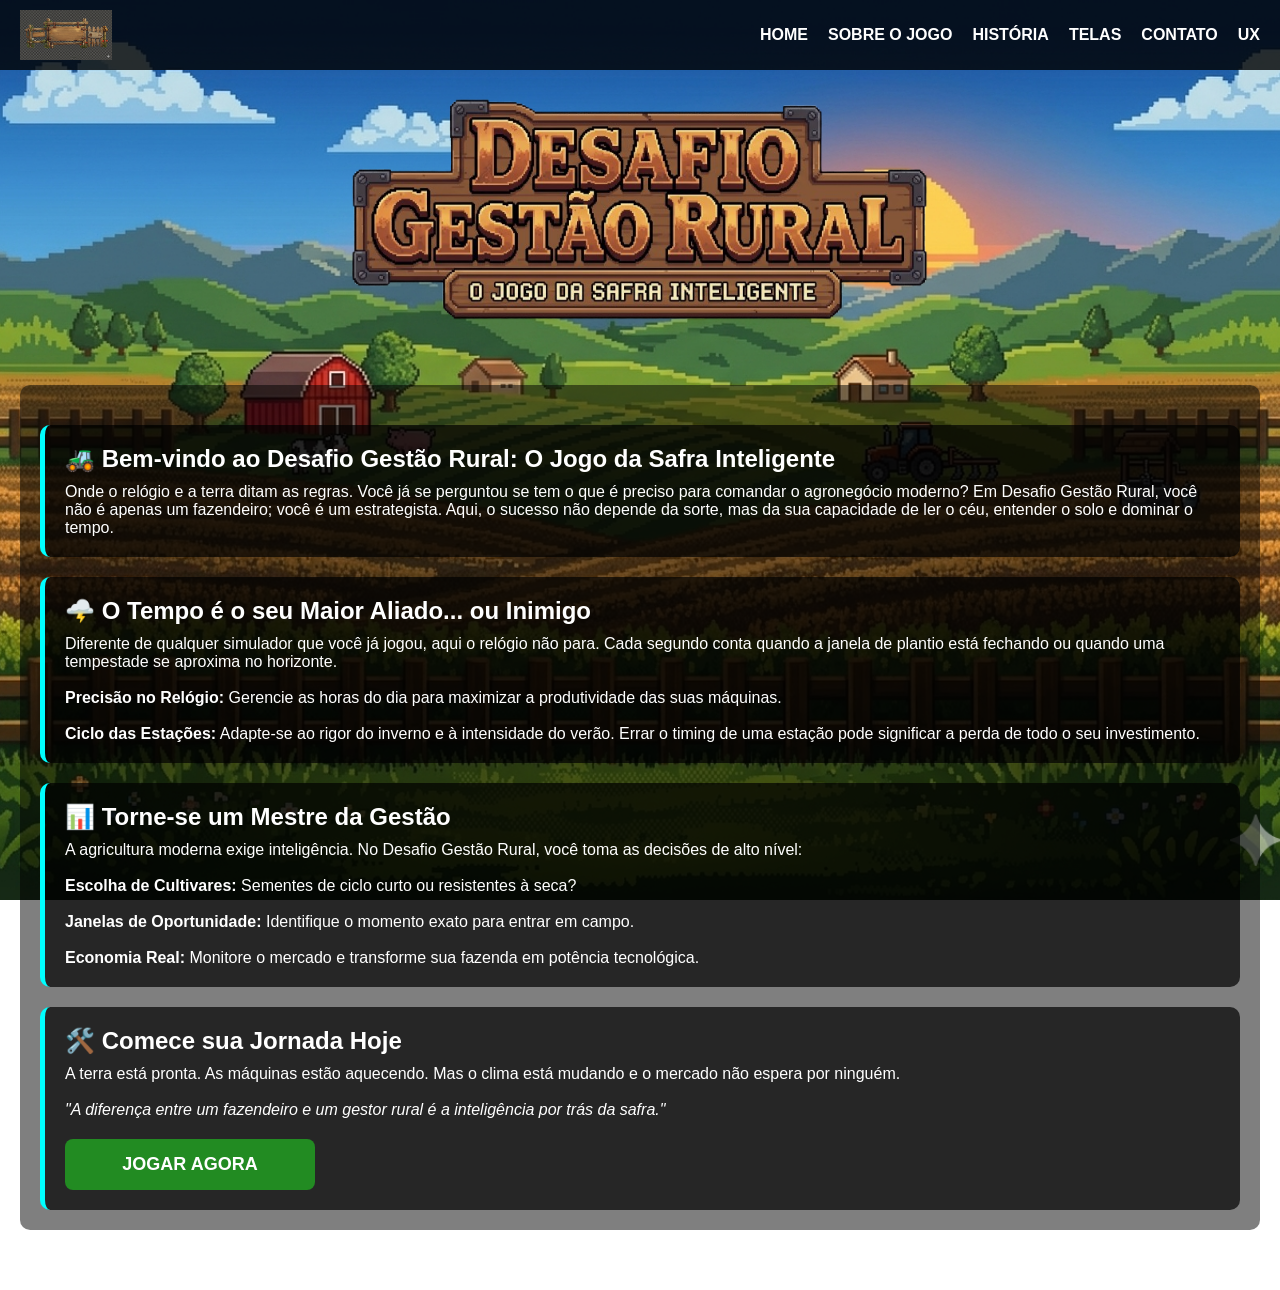
<file: index.html>
<!DOCTYPE html>
<html lang="pt-br">
<head>
    <meta charset="UTF-8">
    <meta name="viewport" content="width=device-width, initial-scale=1.0">
    <title>Home - Tech Academy</title>
    <link rel="stylesheet" href="style.css">
</head>
<body>

<header>
    <img src="imagens/menu.png" alt="Logo" class="menu-img">

    <!-- BOTÃO MOBILE -->
    <div class="menu-toggle" onclick="toggleMenu()">☰</div>

    <nav id="menu">
        <ul>
            <li><a href="index.html">HOME</a></li>
            <li><a href="sobre.html">SOBRE O JOGO</a></li>
            <li><a href="historia.html">HISTÓRIA</a></li>
            <li><a href="telas.html">TELAS</a></li>
            <li><a href="contato.html">CONTATO</a></li>
            <li><a href="ux.html">UX</a></li>
        </ul>
    </nav>
</header>

<main>

    <!-- BANNER -->
    <div class="banner">
        <img src="imagens/logo.png" alt="Logo do site" class="banner-img">
    </div>

    <section>

        <div class="box">
            <h2>🚜 Bem-vindo ao Desafio Gestão Rural: O Jogo da Safra Inteligente</h2>
            <p>
                Onde o relógio e a terra ditam as regras.
                Você já se perguntou se tem o que é preciso para comandar o agronegócio moderno?
                Em Desafio Gestão Rural, você não é apenas um fazendeiro; você é um estrategista.
                Aqui, o sucesso não depende da sorte, mas da sua capacidade de ler o céu, entender o solo e dominar o tempo.
            </p>
        </div>

        <div class="box">
            <h2>🌩️ O Tempo é o seu Maior Aliado... ou Inimigo</h2>
            <p>
                Diferente de qualquer simulador que você já jogou, aqui o relógio não para.
                Cada segundo conta quando a janela de plantio está fechando ou quando uma tempestade se aproxima no horizonte.
                <br><br>
                <strong>Precisão no Relógio:</strong> Gerencie as horas do dia para maximizar a produtividade das suas máquinas.
                <br><br>
                <strong>Ciclo das Estações:</strong> Adapte-se ao rigor do inverno e à intensidade do verão.
                Errar o timing de uma estação pode significar a perda de todo o seu investimento.
            </p>
        </div>

        <div class="box">
            <h2>📊 Torne-se um Mestre da Gestão</h2>
            <p>
                A agricultura moderna exige inteligência. No Desafio Gestão Rural, você toma as decisões de alto nível:
                <br><br>
                <strong>Escolha de Cultivares:</strong> Sementes de ciclo curto ou resistentes à seca?
                <br><br>
                <strong>Janelas de Oportunidade:</strong> Identifique o momento exato para entrar em campo.
                <br><br>
                <strong>Economia Real:</strong> Monitore o mercado e transforme sua fazenda em potência tecnológica.
            </p>
        </div>

        <div class="box">
            <h2>🛠️ Comece sua Jornada Hoje</h2>
            <p>
                A terra está pronta. As máquinas estão aquecendo.
                Mas o clima está mudando e o mercado não espera por ninguém.
                <br><br>
                <em>"A diferença entre um fazendeiro e um gestor rural é a inteligência por trás da safra."</em>
            </p>

            <!-- BOTÃO -->
            <button class="btn-jogar">JOGAR AGORA</button>
        </div>

    </section>

</main>
<script>
/* MENU MOBILE */
function toggleMenu() {
    document.getElementById("menu").classList.toggle("active");
}
</script>

</body>
</html>
</file>
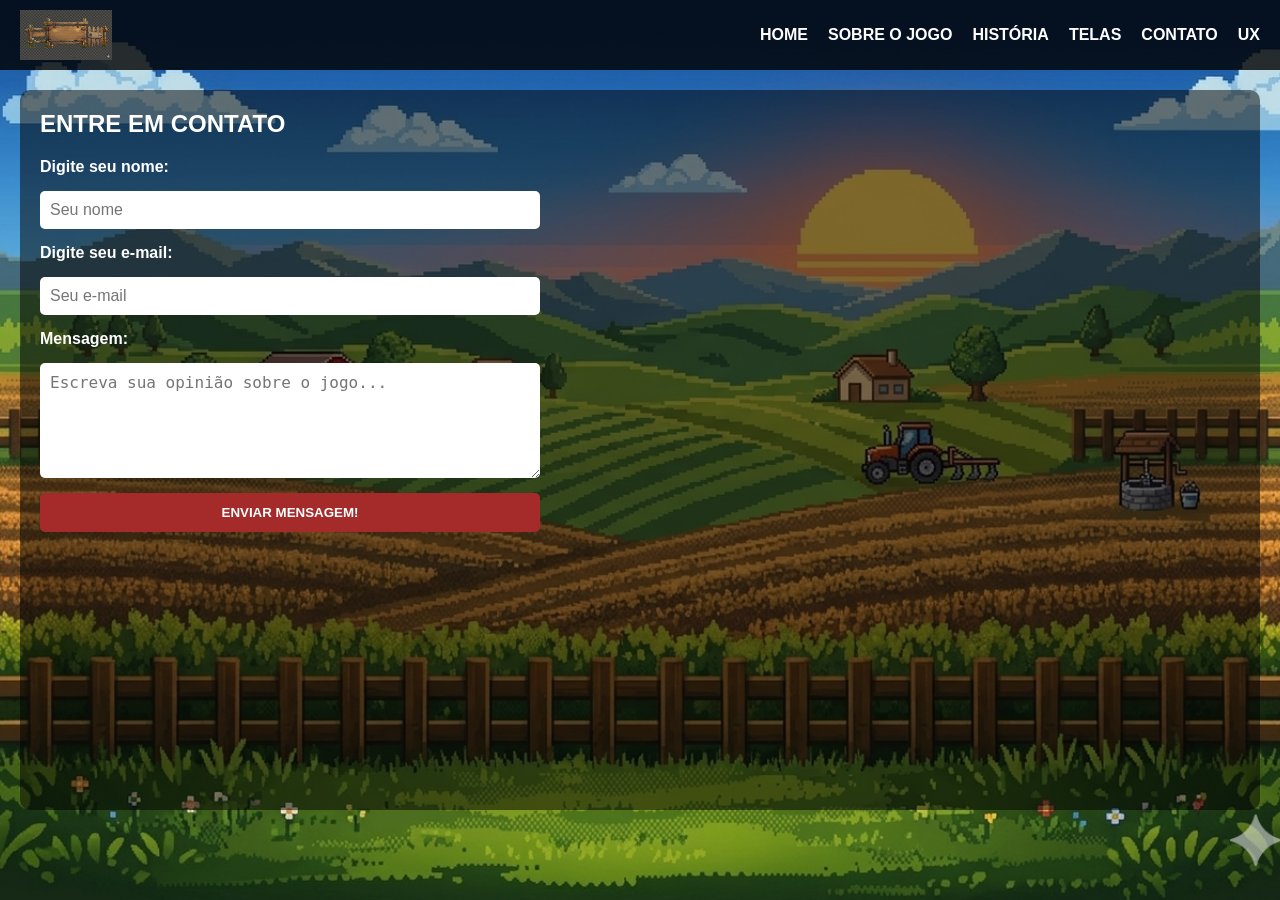
<file: contato.html>
<!DOCTYPE html>
<html lang="pt-br">
<head>
    <meta charset="UTF-8">
    <meta name="viewport" content="width=device-width, initial-scale=1.0">
    <title>Contato - Tech Academy</title>
    <link rel="stylesheet" href="style.css">
</head>
<body>

<header>
    <img src="imagens/menu.png" alt="Logo" class="menu-img">

    <div class="menu-toggle" onclick="toggleMenu()">☰</div>

    <nav id="menu">
        <ul>
            <li><a href="index.html">HOME</a></li>
            <li><a href="sobre.html">SOBRE O JOGO</a></li>
            <li><a href="historia.html">HISTÓRIA</a></li>
            <li><a href="telas.html">TELAS</a></li>
            <li><a href="contato.html">CONTATO</a></li>
            <li><a href="ux.html">UX</a></li>
        </ul>
    </nav>
</header>

<main>
    <section>
        <h1>ENTRE EM CONTATO</h1>

        <form id="form-contato" class="form-contato"
              action="https://formspree.io/f/xgorzkvp"
              method="POST">

            <label>Digite seu nome:</label>
            <input type="text" name="nome" placeholder="Seu nome" required>

            <label>Digite seu e-mail:</label>
            <input type="email" name="email" placeholder="Seu e-mail" required>

            <label>Mensagem:</label>
            <textarea name="mensagem" placeholder="Escreva sua opinião sobre o jogo..." rows="5" required></textarea>

            <button type="submit">ENVIAR MENSAGEM!</button>

        </form>

        <!-- Mensagem de sucesso -->
        <p id="mensagem-sucesso" style="display:none; margin-top:15px; color:lightgreen;">
            ✅ Mensagem enviada com sucesso!
        </p>

    </section>
</main>

<script>
/* MENU MOBILE */
function toggleMenu() {
    document.getElementById("menu").classList.toggle("active");
}

/* ENVIO DO FORMULÁRIO */
const form = document.getElementById("form-contato");
const mensagem = document.getElementById("mensagem-sucesso");

form.addEventListener("submit", async function(event) {
    event.preventDefault();

    const dados = new FormData(form);

    const resposta = await fetch(form.action, {
        method: form.method,
        body: dados,
        headers: {
            'Accept': 'application/json'
        }
    });

    if (resposta.ok) {
        form.reset();
        mensagem.style.display = "block";
    } else {
        alert("Erro ao enviar. Tente novamente.");
    }
});
</script>

</body>
</html>
</file>
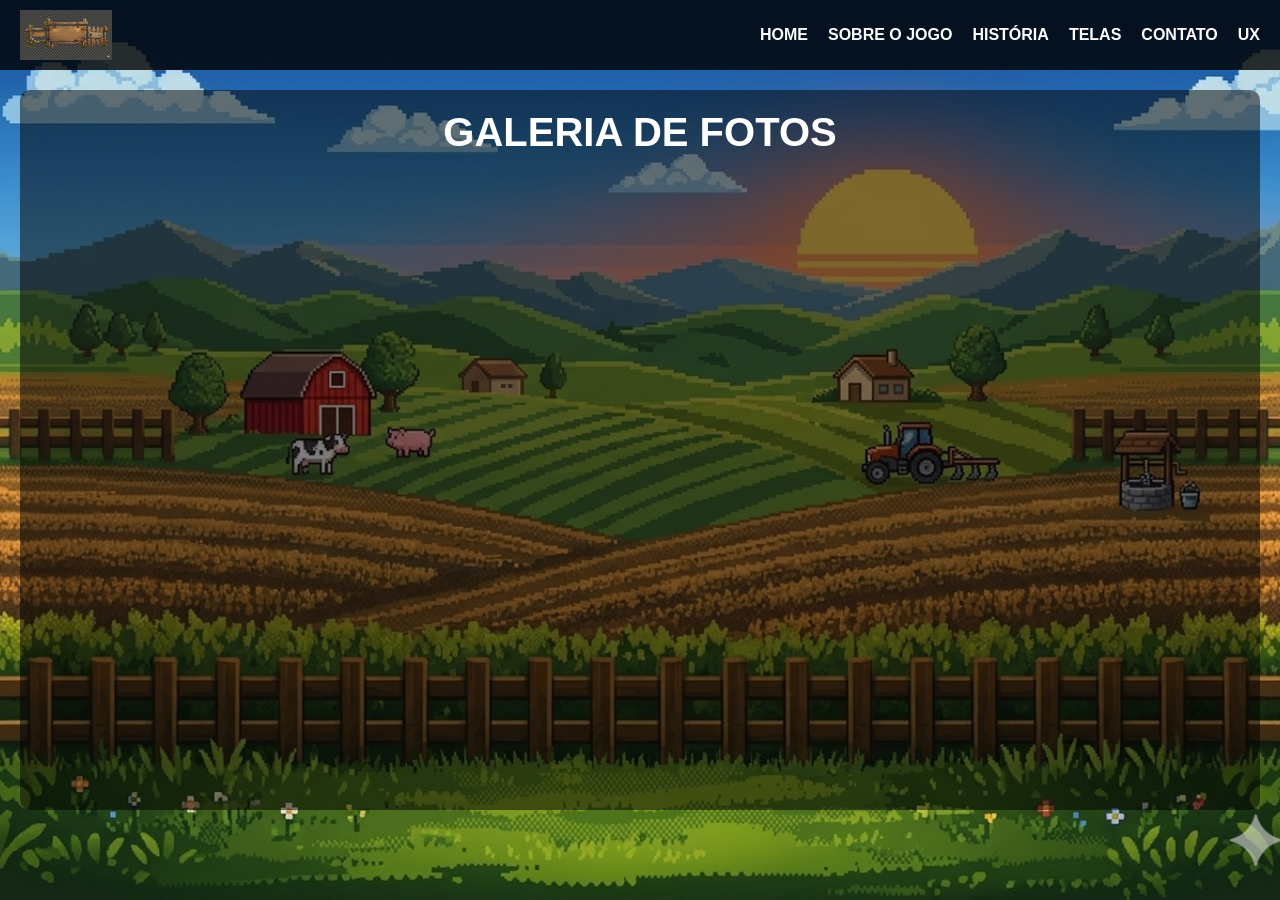
<file: historia.html>
<!DOCTYPE html>
<html lang="pt-br">
<head>
    <meta charset="UTF-8">
    <meta name="viewport" content="width=device-width, initial-scale=1.0">
    <title>História</title>
    <link rel="stylesheet" href="style.css">
</head>
<body>

<header>
    <img src="imagens/menu.png" alt="Logo" class="menu-img">

    <div class="menu-toggle" onclick="toggleMenu()">☰</div>

    <nav id="menu">
        <ul>
            <li><a href="index.html">HOME</a></li>
            <li><a href="sobre.html">SOBRE O JOGO</a></li>
            <li><a href="historia.html">HISTÓRIA</a></li>
            <li><a href="telas.html">TELAS</a></li>
            <li><a href="contato.html">CONTATO</a></li>
            <li><a href="ux.html">UX</a></li>
        </ul>
    </nav>
</header>

<main>
    <section>

        <h1 class="titulo-galeria">GALERIA DE FOTOS</h1>

        <div class="galeria">

            <img src="imagens/geada.png" class="slide s1">
            <img src="imagens/seca.png" class="slide s2">
            <img src="imagens/chuva.png" class="slide s3">
            <img src="imagens/malesprit.png" class="slide s4">
            <img src="imagens/femalesprit.png" class="slide s5">

        </div>

    </section>
</main>

<script>
function toggleMenu() {
    document.getElementById("menu").classList.toggle("active");
}
</script>

</body>
</html>
</file>
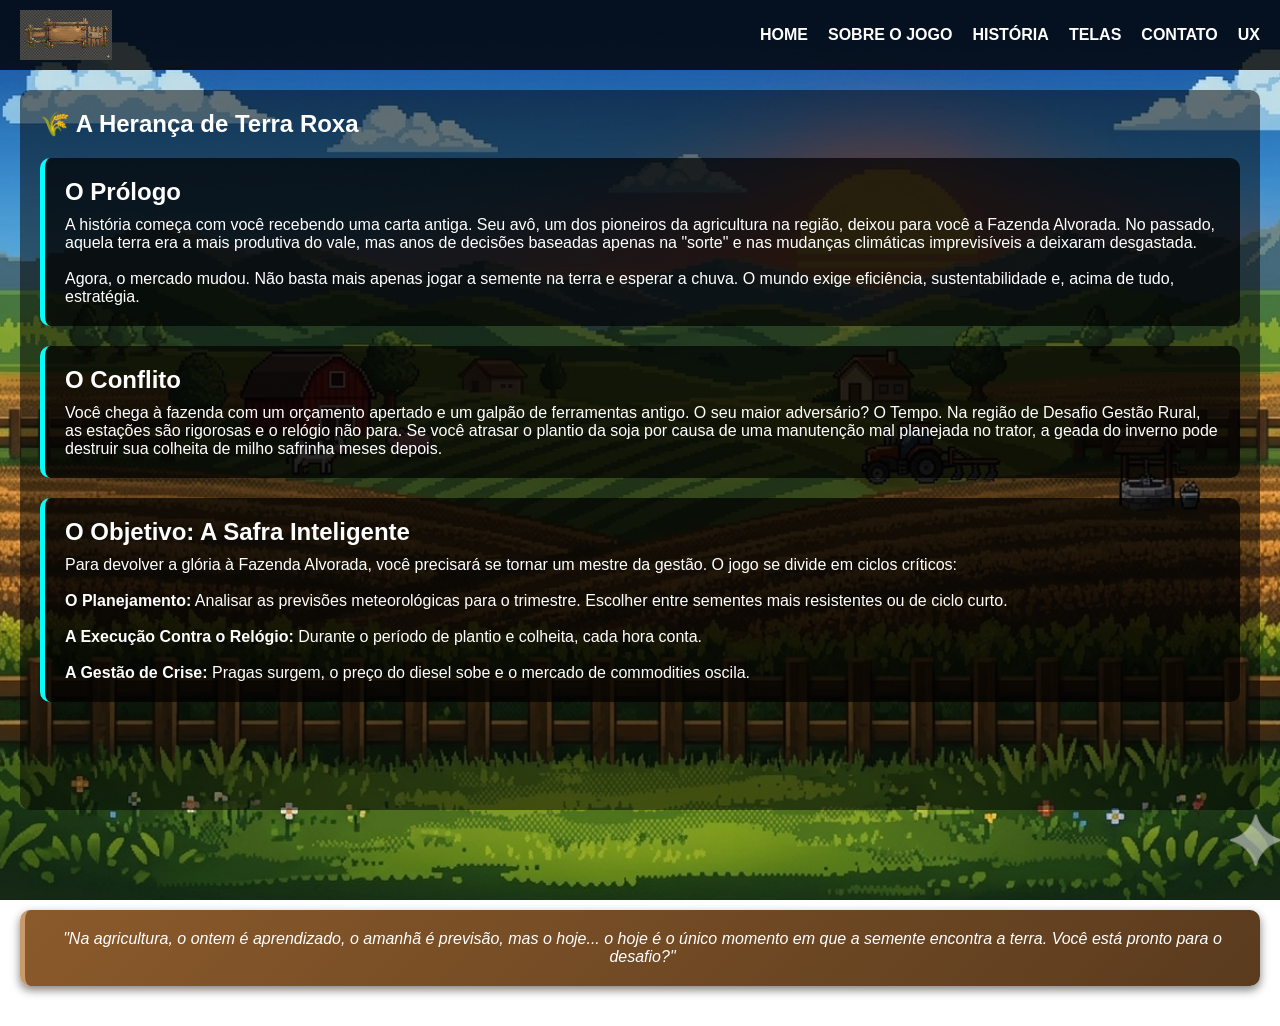
<file: sobre.html>
<!DOCTYPE html>
<html lang="pt-br">
<head>
    <meta charset="UTF-8">
    <meta name="viewport" content="width=device-width, initial-scale=1.0">
    <title>Sobre o Jogo</title>
    <link rel="stylesheet" href="style.css">
</head>
<body>

<header>
    <img src="imagens/menu.png" alt="Logo" class="menu-img">

    <div class="menu-toggle" onclick="toggleMenu()">☰</div>

    <nav id="menu">
        <ul>
            <li><a href="index.html">HOME</a></li>
            <li><a href="sobre.html">SOBRE O JOGO</a></li>
            <li><a href="historia.html">HISTÓRIA</a></li>
            <li><a href="telas.html">TELAS</a></li>
            <li><a href="contato.html">CONTATO</a></li>
            <li><a href="ux.html">UX</a></li>
        </ul>
    </nav>
</header>

<main>
    <section>

    <h1>🌾 A Herança de Terra Roxa</h1>

    <div class="box">
        <h2>O Prólogo</h2>
        <p>
            A história começa com você recebendo uma carta antiga. Seu avô, um dos pioneiros da agricultura na região,
            deixou para você a Fazenda Alvorada. No passado, aquela terra era a mais produtiva do vale, mas anos de decisões
            baseadas apenas na "sorte" e nas mudanças climáticas imprevisíveis a deixaram desgastada.
            <br><br>
            Agora, o mercado mudou. Não basta mais apenas jogar a semente na terra e esperar a chuva.
            O mundo exige eficiência, sustentabilidade e, acima de tudo, estratégia.
        </p>
    </div>

    <div class="box">
        <h2>O Conflito</h2>
        <p>
            Você chega à fazenda com um orçamento apertado e um galpão de ferramentas antigo. O seu maior adversário? O Tempo.
            Na região de Desafio Gestão Rural, as estações são rigorosas e o relógio não para. Se você atrasar o plantio da soja
            por causa de uma manutenção mal planejada no trator, a geada do inverno pode destruir sua colheita de milho safrinha meses depois.
        </p>
    </div>

    <div class="box">
        <h2>O Objetivo: A Safra Inteligente</h2>
        <p>
            Para devolver a glória à Fazenda Alvorada, você precisará se tornar um mestre da gestão. O jogo se divide em ciclos críticos:
            <br><br>
            <strong>O Planejamento:</strong> Analisar as previsões meteorológicas para o trimestre. Escolher entre sementes mais resistentes ou de ciclo curto.
            <br><br>
            <strong>A Execução Contra o Relógio:</strong> Durante o período de plantio e colheita, cada hora conta.
            <br><br>
            <strong>A Gestão de Crise:</strong> Pragas surgem, o preço do diesel sobe e o mercado de commodities oscila.
        </p>
    </div>

</section>
</main>

<!-- RODAPÉ -->
<footer class="footer-box">
    <p>
        "Na agricultura, o ontem é aprendizado, o amanhã é previsão, mas o hoje...
        o hoje é o único momento em que a semente encontra a terra.
        Você está pronto para o desafio?"
    </p>
</footer>

<script>
function toggleMenu() {
    document.getElementById("menu").classList.toggle("active");
}
</script>

</body>
</html>
</file>
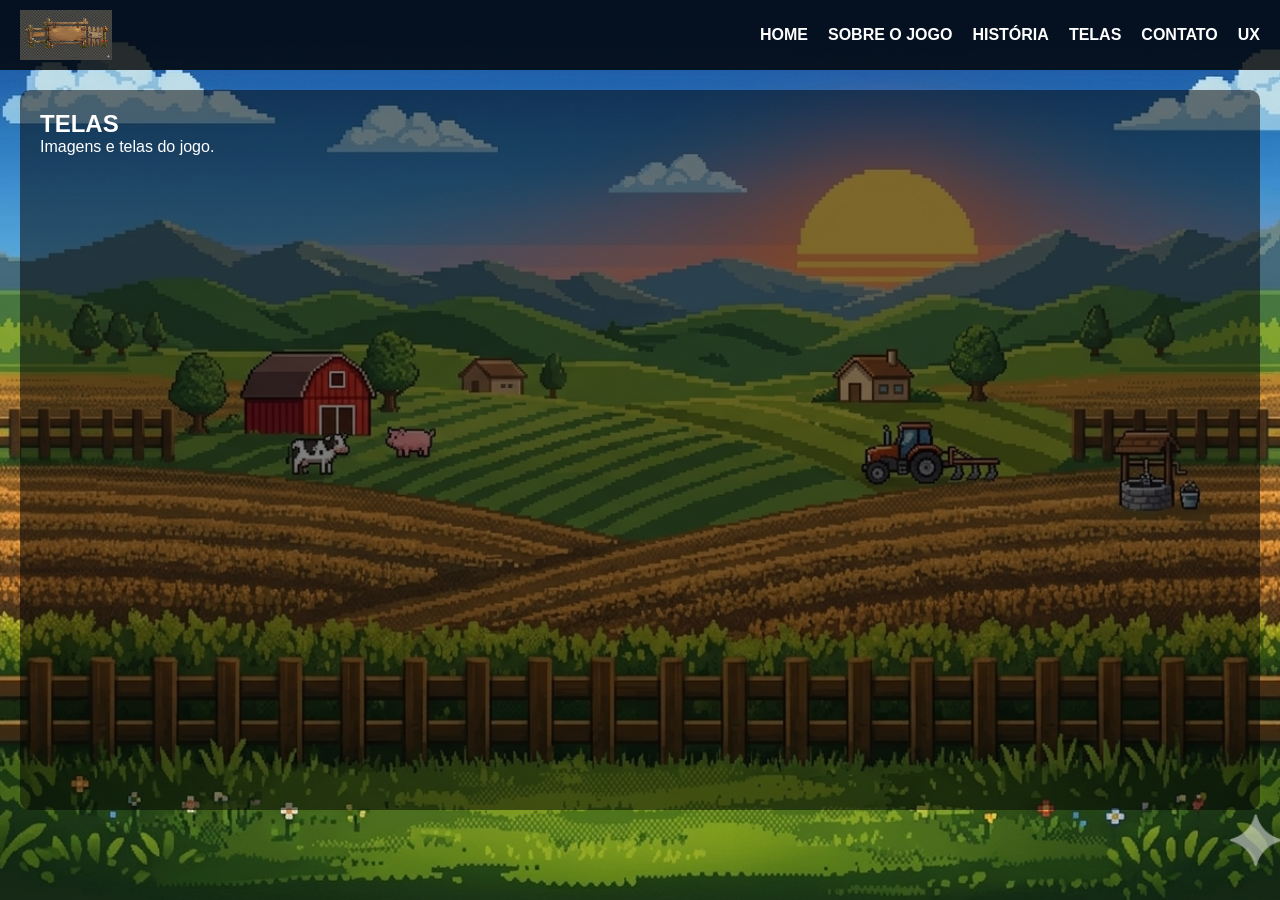
<file: telas.html>
<!DOCTYPE html>
<html lang="pt-br">
<head>
    <meta charset="UTF-8">
    <meta name="viewport" content="width=device-width, initial-scale=1.0">
    <title>Telas</title>
    <link rel="stylesheet" href="style.css">
</head>
<body>

<header>
    <img src="imagens/menu.png" alt="Logo" class="menu-img">
    <div class="menu-toggle" onclick="toggleMenu()">☰</div>

    <nav id="menu">
        <ul>
            <li><a href="index.html">HOME</a></li>
            <li><a href="sobre.html">SOBRE O JOGO</a></li>
            <li><a href="historia.html">HISTÓRIA</a></li>
            <li><a href="telas.html">TELAS</a></li>
            <li><a href="contato.html">CONTATO</a></li>
            <li><a href="ux.html">UX</a></li>
        </ul>
    </nav>
</header>

<main>
    <section>
        <h1>TELAS</h1>
        <p>Imagens e telas do jogo.</p>
    </section>
</main>

<script>
function toggleMenu() {
    document.getElementById("menu").classList.toggle("active");
}
</script>

</body>
</html>
</file>
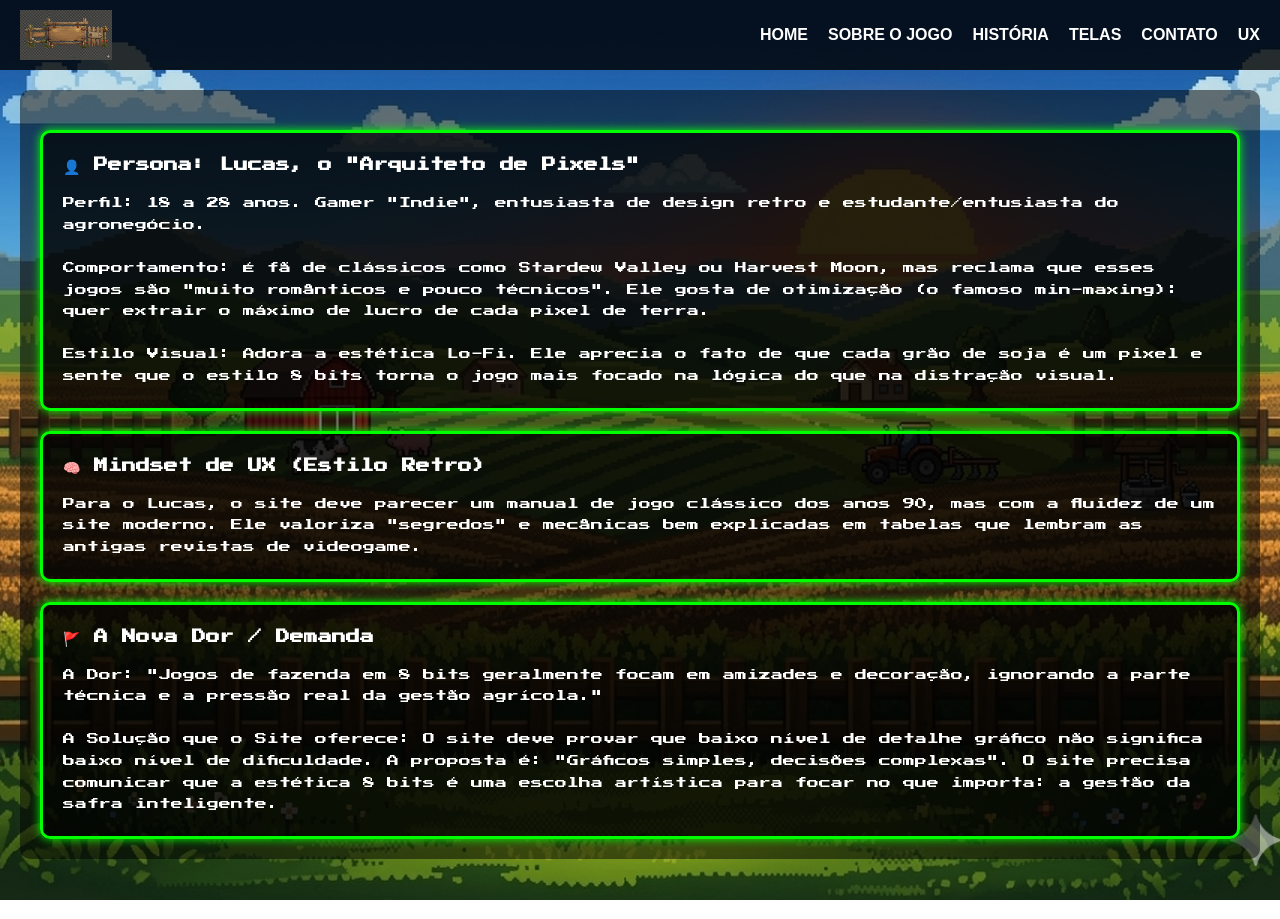
<file: ux.html>
<!DOCTYPE html>
<html lang="pt-br">
<head>
    <meta charset="UTF-8">
    <meta name="viewport" content="width=device-width, initial-scale=1.0">
    <title>UX</title>

    <!-- FONTE RETRO -->
    <link href="https://fonts.googleapis.com/css2?family=Press+Start+2P&display=swap" rel="stylesheet">

    <link rel="stylesheet" href="style.css">
</head>
<body>

<header>
    <img src="imagens/menu.png" alt="Logo" class="menu-img">

    <div class="menu-toggle" onclick="toggleMenu()">☰</div>

    <nav id="menu">
        <ul>
            <li><a href="index.html">HOME</a></li>
            <li><a href="sobre.html">SOBRE O JOGO</a></li>
            <li><a href="historia.html">HISTÓRIA</a></li>
            <li><a href="telas.html">TELAS</a></li>
            <li><a href="contato.html">CONTATO</a></li>
            <li><a href="ux.html">UX</a></li>
        </ul>
    </nav>
</header>

<main>
    <section class="ux-retro">

        <div class="box retro-box">
            <h2>👤 Persona: Lucas, o "Arquiteto de Pixels"</h2>
            <p>
                Perfil: 18 a 28 anos. Gamer "Indie", entusiasta de design retro e estudante/entusiasta do agronegócio.
                <br><br>
                Comportamento: É fã de clássicos como Stardew Valley ou Harvest Moon, mas reclama que esses jogos são "muito românticos e pouco técnicos".
                Ele gosta de otimização (o famoso min-maxing): quer extrair o máximo de lucro de cada pixel de terra.
                <br><br>
                Estilo Visual: Adora a estética Lo-Fi. Ele aprecia o fato de que cada grão de soja é um pixel e sente que o estilo 8 bits torna o jogo mais focado na lógica do que na distração visual.
            </p>
        </div>

        <div class="box retro-box">
            <h2>🧠 Mindset de UX (Estilo Retro)</h2>
            <p>
                Para o Lucas, o site deve parecer um manual de jogo clássico dos anos 90, mas com a fluidez de um site moderno.
                Ele valoriza "segredos" e mecânicas bem explicadas em tabelas que lembram as antigas revistas de videogame.
            </p>
        </div>

        <div class="box retro-box">
            <h2>🚩 A Nova Dor / Demanda</h2>
            <p>
                A Dor: "Jogos de fazenda em 8 bits geralmente focam em amizades e decoração, ignorando a parte técnica e a pressão real da gestão agrícola."
                <br><br>
                A Solução que o Site oferece:
                O site deve provar que baixo nível de detalhe gráfico não significa baixo nível de dificuldade.
                A proposta é: "Gráficos simples, decisões complexas".
                O site precisa comunicar que a estética 8 bits é uma escolha artística para focar no que importa: a gestão da safra inteligente.
            </p>
        </div>

    </section>
</main>

<script>
function toggleMenu() {
    document.getElementById("menu").classList.toggle("active");
}
</script>

</body>
</html>
</file>
<file: style.css>
/* ===================== */
/* RESET */
/* ===================== */
* {
    margin: 0;
    padding: 0;
    box-sizing: border-box;
}

/* ===================== */
/* BODY */
/* ===================== */
body {
    font-family: Arial, sans-serif;
    background: url("imagens/background.png") no-repeat center center fixed;
    background-size: cover;
    color: white;
}

/* ===================== */
/* HEADER */
/* ===================== */
header {
    display: flex;
    justify-content: space-between;
    align-items: center;
    background-color: rgba(0,0,0,0.8);
    padding: 10px 20px;
    position: relative;
}

.menu-img {
    height: 50px;
}

/* ===================== */
/* MENU */
/* ===================== */
nav ul {
    list-style: none;
    display: flex;
    gap: 20px;
}

nav a {
    text-decoration: none;
    color: white;
    font-weight: bold;
    transition: 0.3s;
}

nav a:hover {
    color: #00ffff;
}

/* BOTÃO MOBILE */
.menu-toggle {
    display: none;
    font-size: 30px;
    cursor: pointer;
}

/* ===================== */
/* BANNER */
/* ===================== */
.banner {
    display: flex;
    justify-content: center;
    align-items: center;
    margin-bottom: 30px;
}

.banner-img {
    width: 100%;
    max-width: 600px;
    opacity: 0;
    transform: scale(0.9);
    animation: aparecer 1.5s ease forwards;
}

@keyframes aparecer {
    to {
        opacity: 1;
        transform: scale(1);
    }
}

/* ===================== */
/* CONTEÚDO */
/* ===================== */
main {
    padding: 20px;
}

section {
    min-height: 80vh;
    background-color: rgba(0,0,0,0.5);
    padding: 20px;
    border-radius: 10px;
    margin-bottom: 40px;
}

/* ===================== */
/* BOX */
/* ===================== */
.box {
    background-color: rgba(0, 0, 0, 0.7);
    padding: 20px;
    margin-top: 20px;
    border-radius: 10px;
    border-left: 5px solid #00ffff;
    transition: 0.3s;
}

.box:hover {
    transform: scale(1.02);
    background-color: rgba(0, 0, 0, 0.85);
}

.box h2 {
    margin-bottom: 10px;
}

/* ===================== */
/* GALERIA (CORRIGIDA) */
/* ===================== */
.titulo-galeria {
    text-align: center;
    font-size: 40px;
    margin-bottom: 30px;
}

.galeria {
    position: relative;
    width: 100%;
    max-width: 600px;
    margin: auto;
    border-radius: 10px;
    overflow: hidden;
}

/* cria espaço sem cortar */
.galeria::before {
    content: "";
    display: block;
    padding-top: 100%;
}

.slide {
    position: absolute;
    top: 0;
    left: 0;
    width: 100%;
    height: 100%;
    object-fit: contain;
    background-color: black;
    opacity: 0;
}

/* ANIMAÇÃO */
.s1 { animation: fade 50s infinite; }
.s2 { animation: fade 50s infinite 10s; }
.s3 { animation: fade 50s infinite 20s; }
.s4 { animation: fade 50s infinite 30s; }
.s5 { animation: fade 50s infinite 40s; }

@keyframes fade {
    0%   { opacity: 0; }
    5%   { opacity: 1; }
    20%  { opacity: 1; }
    25%  { opacity: 0; }
    100% { opacity: 0; }
}

/* ===================== */
/* FORMULÁRIO */
/* ===================== */
.form-contato {
    display: flex;
    flex-direction: column;
    gap: 15px;
    max-width: 500px;
    margin-top: 20px;
}

.form-contato label {
    font-weight: bold;
}

.form-contato input,
.form-contato textarea {
    padding: 10px;
    border: none;
    border-radius: 5px;
    font-size: 16px;
}

/* BOTÃO FORM */
.form-contato button {
    background-color: brown;
    color: white;
    padding: 12px;
    border: none;
    border-radius: 5px;
    font-weight: bold;
    cursor: pointer;
    transition: 0.3s;
}

.form-contato button:hover {
    background-color: #5a2a0a;
}

/* ===================== */
/* BOTÃO JOGAR */
/* ===================== */
.btn-jogar {
    margin-top: 20px;
    padding: 15px;
    width: 100%;
    max-width: 250px;
    background-color: #228B22;
    color: white;
    border: none;
    border-radius: 8px;
    font-size: 18px;
    font-weight: bold;
    cursor: pointer;
    transition: 0.3s;
}

.btn-jogar:hover {
    background-color: #1a6e1a;
    transform: scale(1.05);
}

/* ===================== */
/* MENSAGEM */
/* ===================== */
#mensagem-sucesso {
    font-weight: bold;
    font-size: 18px;
}

/* ===================== */
/* RODAPÉ */
/* ===================== */
.footer-box {
    margin: 40px 20px;
    padding: 20px;
    text-align: center;
    font-style: italic;
    color: #fff;
    background: linear-gradient(135deg, #8b5a2b, #5a3b1e);
    border-radius: 10px;
    box-shadow: 0 4px 10px rgba(0,0,0,0.5);
    border-left: 5px solid #c89b6d;
}

/* ===================== */
/* UX RETRO */
/* ===================== */
.ux-retro {
    font-family: 'Press Start 2P', cursive;
    line-height: 1.8;
}

.retro-box {
    border: 3px solid #00ff00;
    box-shadow: 0 0 10px #00ff00;
}

.ux-retro h2 {
    font-size: 14px;
    margin-bottom: 15px;
}

.ux-retro p {
    font-size: 12px;
}

/* ===================== */
/* RESPONSIVO */
/* ===================== */
@media (max-width: 768px) {

    .menu-toggle {
        display: block;
    }

    nav {
        display: none;
        position: absolute;
        top: 70px;
        left: 0;
        width: 100%;
        background: rgba(0,0,0,0.9);
    }

    nav.active {
        display: block;
    }

    nav ul {
        flex-direction: column;
        text-align: center;
        padding: 20px;
    }

    nav ul li {
        margin: 10px 0;
    }

    /* garante sem corte no celular */
    .slide {
        object-fit: contain !important;
    }
}
</file>
